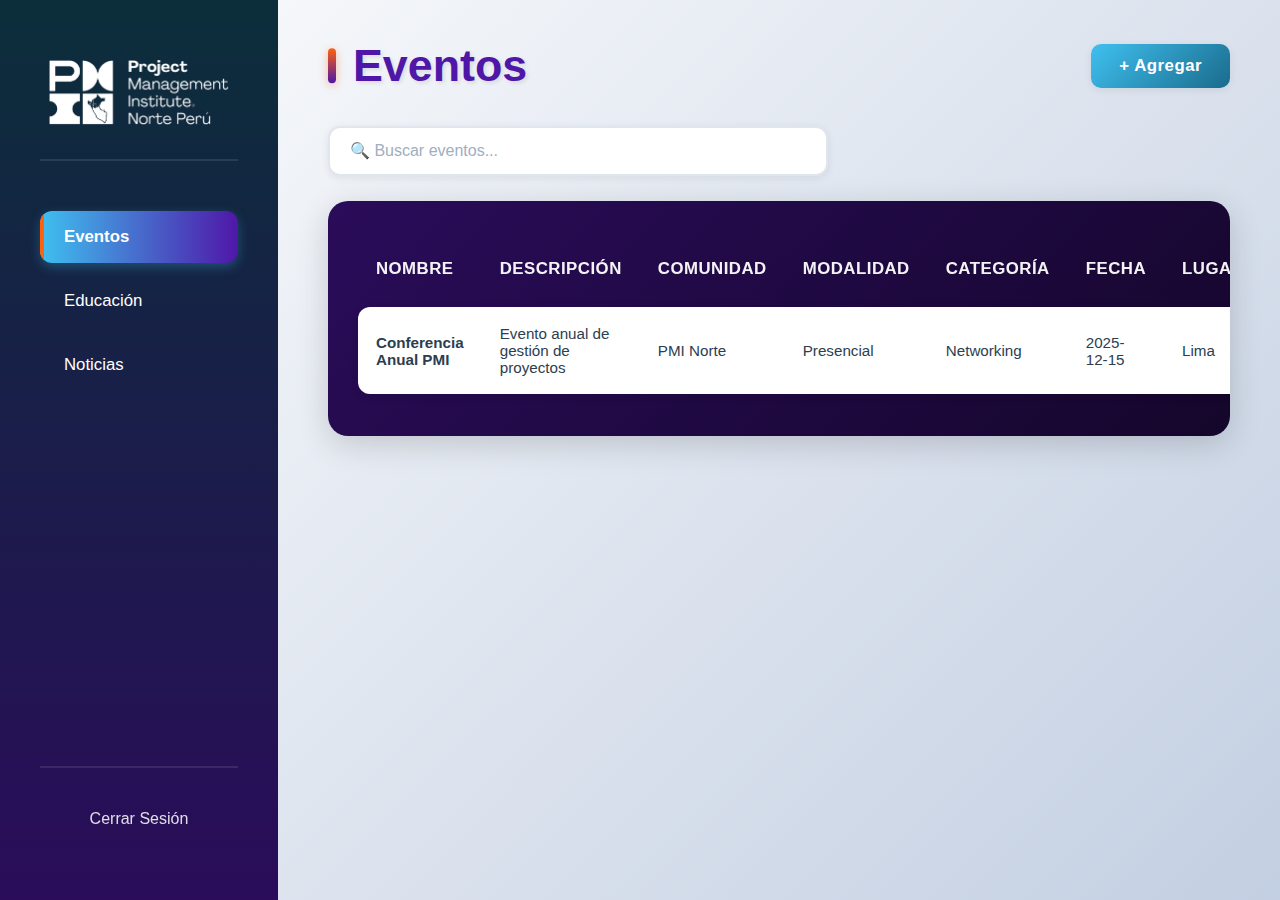
<file: admin/index.html>
<!DOCTYPE html>
<html lang="es">
<head>
    <meta charset="UTF-8">
    <meta name="viewport" content="width=device-width, initial-scale=1.0">
    <title>Panel de Administración - PMI Norte Perú</title>
    <link rel="stylesheet" href="css/styles.css">
    <script src="js/script.js" defer></script>
</head>
<body>
    <div class="admin-container">
        <aside class="sidebar">
            <div class="sidebar-header">
                <img src="../img/logo/logo_PMI.png" alt="Logo PMI Norte Perú" class="sidebar-logo">
            </div>
            <nav class="sidebar-nav">
                <ul>
                    <li><a href="#" class="nav-link active" data-target="eventos">Eventos</a></li>
                    <li><a href="#" class="nav-link" data-target="educacion">Educación</a></li>
                    <li><a href="#" class="nav-link" data-target="noticias">Noticias</a></li>
                </ul>
            </nav>
            <div class="sidebar-footer">
                <a href="#" class="logout-link">Cerrar Sesión</a>
            </div>
        </aside>

        <main class="main-content">
            <!-- SECCIÓN EVENTOS -->
            <section id="eventos" class="view active">
                <header class="view-header">
                    <h1>Eventos</h1>
                    <div class="header-buttons">
                        <button class="btn btn-primary" id="btn-abrir-evento">+ Agregar</button>
                    </div>
                </header>
                
                <!-- BUSCADOR EVENTOS -->
                <div class="search-box">
                    <input type="text" id="search-eventos" class="search-input" placeholder="🔍 Buscar eventos...">
                </div>

                <div class="table-container">
                    <table>
                        <thead>
                            <tr>
                                <th>Nombre</th>
                                <th>Descripción</th>
                                <th>Comunidad</th>
                                <th>Modalidad</th>
                                <th>Categoría</th>
                                <th>Fecha</th>
                                <th>Lugar</th>
                                <th>Imagen</th>
                                <th>Acciones</th>
                            </tr>
                        </thead>
                        <tbody id="eventos-tbody">
                            <tr>
                                <td>Conferencia Anual PMI</td>
                                <td>Evento anual de gestión de proyectos</td>
                                <td>PMI Norte</td>
                                <td>Presencial</td>
                                <td>Networking</td>
                                <td>2025-12-15</td>
                                <td>Lima</td>
                                <td>conferencia.jpg</td>
                                <td class="action-icons">
                                    <a href="#" title="Editar"><img src="../img/inconos/editar.png" alt="Editar"></a>
                                    <a href="#" title="Eliminar"><img src="../img/inconos/eliminar.png" alt="Eliminar"></a>
                                </td>
                            </tr>
                        </tbody>
                    </table>
                </div>
            </section>

            <!-- SECCIÓN EDUCACIÓN -->
            <section id="educacion" class="view">
                <header class="view-header">
                    <h1 class="title-educacion">Educación</h1>
                    <div class="header-buttons">
                        <button class="btn btn-purple" id="btn-abrir-educacion">+ Agregar</button>
                    </div>
                </header>

                <!-- BUSCADOR EDUCACIÓN -->
                <div class="search-box">
                    <input type="text" id="search-educacion" class="search-input" placeholder="🔍 Buscar cursos...">
                </div>

                <div class="table-container-educacion">
                    <table>
                        <thead>
                            <tr>
                                <th>Curso</th>
                                <th>Modalidad</th>
                                <th>Fecha</th>
                                <th>Instructor</th>
                                <th>Descripción</th>
                                <th>Imagen</th>
                                <th>Acciones</th>
                            </tr>
                        </thead>
                        <tbody id="educacion-tbody">
                            <tr>
                                <td>PMP Certification Prep</td>
                                <td>Online</td>
                                <td>2025-11-10</td>
                                <td>Carlos Rodríguez</td>
                                <td>Preparación para certificación PMP</td>
                                <td>pmp.jpg</td>
                                <td class="action-icons">
                                    <a href="#" title="Editar"><img src="../img/inconos/editar.png" alt="Editar"></a>
                                    <a href="#" title="Eliminar"><img src="../img/inconos/eliminar.png" alt="Eliminar"></a>
                                </td>
                            </tr>
                        </tbody>
                    </table>
                </div>
            </section>

            <!-- SECCIÓN NOTICIAS -->
            <section id="noticias" class="view">
                <header class="view-header">
                    <h1>Noticias</h1>
                    <div class="header-buttons">
                        <button class="btn btn-primary" id="btn-abrir-noticia">+ Agregar</button>
                    </div>
                </header>

                <!-- BUSCADOR NOTICIAS -->
                <div class="search-box">
                    <input type="text" id="search-noticias" class="search-input" placeholder="🔍 Buscar noticias...">
                </div>

                <div class="table-container">
                    <table>
                        <thead>
                            <tr>
                                <th>Título</th>
                                <th>Descripción</th>
                                <th>Imagen</th>
                                <th>Fecha</th>
                                <th>Acciones</th>
                            </tr>
                        </thead>
                        <tbody id="noticias-tbody">
                            <tr>
                                <td>PMI Norte gana premio internacional</td>
                                <td>Reconocimiento por excelencia en gestión</td>
                                <td>premio.jpg</td>
                                <td>2025-11-01</td>
                                <td class="action-icons">
                                    <a href="#" title="Editar"><img src="../img/inconos/editar.png" alt="Editar"></a>
                                    <a href="#" title="Eliminar"><img src="../img/inconos/eliminar.png" alt="Eliminar"></a>
                                </td>
                            </tr>
                        </tbody>
                    </table>
                </div>
            </section>
        </main>
    </div>
    
    <!-- MODAL EVENTO -->
    <div id="modal-evento" class="modal-overlay">
        <div class="modal-box">
            <span class="close-modal">&times;</span>
            <div class="modal-header">
                <h2>Agregar Evento</h2>
            </div>
            <form class="modal-form form-evento">
                <div class="form-group-full">
                    <label for="evento-nombre">Nombre</label>
                    <input type="text" id="evento-nombre" required>
                </div>
                
                <div class="form-group">
                    <label for="evento-imagen">Imagen</label>
                    <label for="evento-imagen-upload" class="file-upload-label">
                        <span>📁 Subir imagen</span>
                    </label>
                    <input type="file" id="evento-imagen-upload" class="file-upload-input" accept="image/*">
                </div>
                <div class="form-group">
                    <label for="evento-fecha">Fecha</label>
                    <input type="date" id="evento-fecha" required>
                </div>
                <div class="form-group">
                    <label for="evento-modalidad">Modalidad</label>
                    <select id="evento-modalidad" required>
                        <option value="">Seleccionar</option>
                        <option value="presencial">Presencial</option>
                        <option value="online">Online</option>
                    </select>
                </div>
                
                <div class="form-group">
                    <label for="evento-comunidad">Comunidad</label>
                    <select id="evento-comunidad" required>
                        <option value="">Seleccionar</option>
                        <option value="PMI Norte">PMI Norte</option>
                        <option value="PMI Agile">PMI Agile</option>
                    </select>
                </div>
                <div class="form-group">
                    <label for="evento-lugar">Lugar</label>
                    <input type="text" id="evento-lugar" required>
                </div>
                <div class="form-group">
                    <label for="evento-categoria">Categoría</label>
                    <select id="evento-categoria" required>
                        <option value="">Seleccionar</option>
                        <option value="Networking">Networking</option>
                        <option value="Capacitación">Capacitación</option>
                    </select>
                </div>

                <div class="form-group-full">
                    <label for="evento-descripcion">Descripción</label>
                    <textarea id="evento-descripcion" rows="4" required></textarea>
                </div>
                <button type="submit" class="btn-guardar">Guardar</button>
            </form>
        </div>
    </div>

    <!-- MODAL EDUCACIÓN -->
    <div id="modal-educacion" class="modal-overlay">
        <div class="modal-box theme-educacion">
            <span class="close-modal">&times;</span>
            <div class="modal-header">
                <h2>Agregar Curso</h2>
            </div>
            <form class="modal-form form-educacion">
                <div class="form-group-full">
                    <label for="curso-nombre">Curso</label>
                    <input type="text" id="curso-nombre" required>
                </div>
                <div class="form-group">
                    <label for="curso-imagen">Imagen</label>
                    <label for="curso-imagen-upload" class="file-upload-label">
                        <span>📁 Subir imagen</span>
                    </label>
                    <input type="file" id="curso-imagen-upload" class="file-upload-input" accept="image/*">
                </div>
                
                <div class="form-group">
                    <label for="curso-modalidad">Modalidad</label>
                    <select id="curso-modalidad" required>
                        <option value="">Seleccionar</option>
                        <option value="Online">Online</option>
                        <option value="Presencial">Presencial</option>
                    </select>
                </div>
                <div class="form-group-full">
                    <label for="curso-fecha">Fecha</label>
                    <input type="date" id="curso-fecha" required>
                </div>
                
                <div class="form-group-full">
                    <label for="curso-instructor">Instructor</label>
                    <input type="text" id="curso-instructor" required>
                </div>
            
                <div class="form-group-full">
                    <label for="curso-descripcion">Descripción</label>
                    <textarea id="curso-descripcion" rows="4" required></textarea>
                </div>
                <button type="submit" class="btn-guardar">Guardar</button>
            </form>
        </div>
    </div>

    <!-- MODAL NOTICIA -->
    <div id="modal-noticia" class="modal-overlay">
        <div class="modal-box">
            <span class="close-modal">&times;</span>
            <div class="modal-header">
                <h2>Agregar Noticia</h2>
            </div>
            <form class="modal-form form-noticia">
                <div class="form-group-full">
                    <label for="noticia-titulo">Título</label>
                    <input type="text" id="noticia-titulo" required>
                </div>
                <div class="form-group-full">
                    <label for="noticia-imagen">Imagen</label>
                    <label for="noticia-imagen-upload" class="file-upload-label">
                        <span>📁 Subir imagen</span>
                    </label>
                    <input type="file" id="noticia-imagen-upload" class="file-upload-input" accept="image/*">
                </div>
                <div class="form-group-full">
                    <label for="noticia-fecha">Fecha</label>
                    <input type="date" id="noticia-fecha" required>
                </div>
                <div class="form-group-full">
                    <label for="noticia-descripcion">Descripción</label>
                    <textarea id="noticia-descripcion" rows="4" required></textarea>
                </div>
                <button type="submit" class="btn-guardar">Guardar</button>
            </form>
        </div>
    </div>
</body>
</html>
</file>
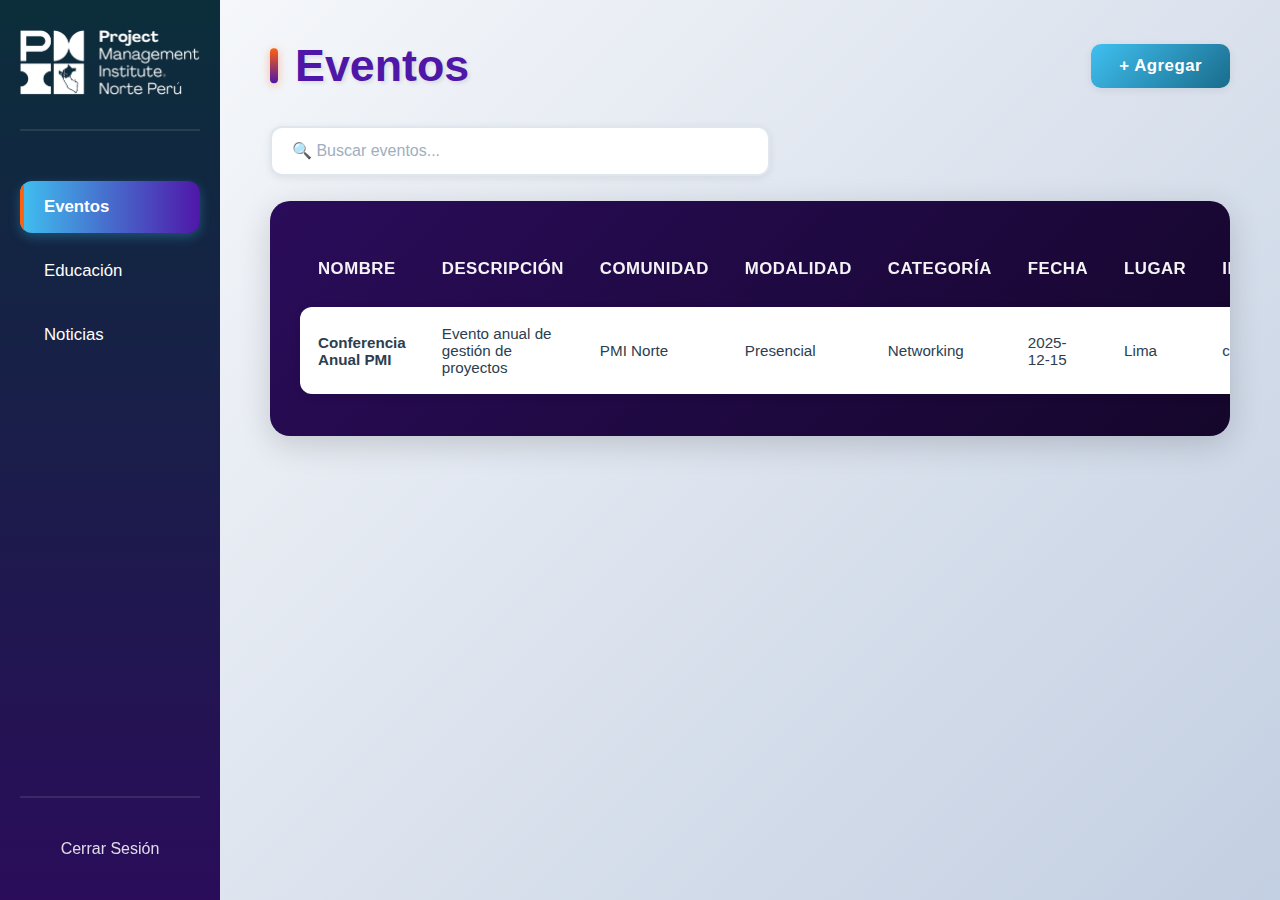
<file: Admin/IndexAdmin.html>
<!DOCTYPE html>
<html lang="es">
<head>
    <meta charset="UTF-8">
    <meta name="viewport" content="width=device-width, initial-scale=1.0">
    <title>Panel de Administración - PMI Norte Perú</title>
    <link rel="stylesheet" href="EstilosAdmin.css">
    <script src="JsAdmin.js" defer></script>
</head>
<body>
    <div class="admin-container">
        <aside class="sidebar">
            <div class="sidebar-header">
                <img src="../img/logo/logo_PMI.png" alt="Logo PMI Norte Perú" class="sidebar-logo">
            </div>
            <nav class="sidebar-nav">
                <ul>
                    <li><a href="#" class="nav-link active" data-target="eventos">Eventos</a></li>
                    <li><a href="#" class="nav-link" data-target="educacion">Educación</a></li>
                    <li><a href="#" class="nav-link" data-target="noticias">Noticias</a></li>
                </ul>
            </nav>
            <div class="sidebar-footer">
                <a href="#" class="logout-link">Cerrar Sesión</a>
            </div>
        </aside>

        <main class="main-content">
            <!-- SECCIÓN EVENTOS -->
            <section id="eventos" class="view active">
                <header class="view-header">
                    <h1>Eventos</h1>
                    <div class="header-buttons">
                        <button class="btn btn-primary" id="btn-abrir-evento">+ Agregar</button>
                    </div>
                </header>
                
                <!-- BUSCADOR EVENTOS -->
                <div class="search-box">
                    <input type="text" id="search-eventos" class="search-input" placeholder="🔍 Buscar eventos...">
                </div>

                <div class="table-container">
                    <table>
                        <thead>
                            <tr>
                                <th>Nombre</th>
                                <th>Descripción</th>
                                <th>Comunidad</th>
                                <th>Modalidad</th>
                                <th>Categoría</th>
                                <th>Fecha</th>
                                <th>Lugar</th>
                                <th>Imagen</th>
                                <th>Acciones</th>
                            </tr>
                        </thead>
                        <tbody id="eventos-tbody">
                            <tr>
                                <td>Conferencia Anual PMI</td>
                                <td>Evento anual de gestión de proyectos</td>
                                <td>PMI Norte</td>
                                <td>Presencial</td>
                                <td>Networking</td>
                                <td>2025-12-15</td>
                                <td>Lima</td>
                                <td>conferencia.jpg</td>
                                <td class="action-icons">
                                    <a href="#" title="Editar"><img src="../img/inconos/editar.png" alt="Editar"></a>
                                    <a href="#" title="Eliminar"><img src="../img/inconos/eliminar.png" alt="Eliminar"></a>
                                </td>
                            </tr>
                        </tbody>
                    </table>
                </div>
            </section>

            <!-- SECCIÓN EDUCACIÓN -->
            <section id="educacion" class="view">
                <header class="view-header">
                    <h1 class="title-educacion">Educación</h1>
                    <div class="header-buttons">
                        <button class="btn btn-purple" id="btn-abrir-educacion">+ Agregar</button>
                    </div>
                </header>

                <!-- BUSCADOR EDUCACIÓN -->
                <div class="search-box">
                    <input type="text" id="search-educacion" class="search-input" placeholder="🔍 Buscar cursos...">
                </div>

                <div class="table-container-educacion">
                    <table>
                        <thead>
                            <tr>
                                <th>Curso</th>
                                <th>Modalidad</th>
                                <th>Fecha</th>
                                <th>Instructor</th>
                                <th>Descripción</th>
                                <th>Imagen</th>
                                <th>Acciones</th>
                            </tr>
                        </thead>
                        <tbody id="educacion-tbody">
                            <tr>
                                <td>PMP Certification Prep</td>
                                <td>Online</td>
                                <td>2025-11-10</td>
                                <td>Carlos Rodríguez</td>
                                <td>Preparación para certificación PMP</td>
                                <td>pmp.jpg</td>
                                <td class="action-icons">
                                    <a href="#" title="Editar"><img src="../img/inconos/editar.png" alt="Editar"></a>
                                    <a href="#" title="Eliminar"><img src="../img/inconos/eliminar.png" alt="Eliminar"></a>
                                </td>
                            </tr>
                        </tbody>
                    </table>
                </div>
            </section>

            <!-- SECCIÓN NOTICIAS -->
            <section id="noticias" class="view">
                <header class="view-header">
                    <h1>Noticias</h1>
                    <div class="header-buttons">
                        <button class="btn btn-primary" id="btn-abrir-noticia">+ Agregar</button>
                    </div>
                </header>

                <!-- BUSCADOR NOTICIAS -->
                <div class="search-box">
                    <input type="text" id="search-noticias" class="search-input" placeholder="🔍 Buscar noticias...">
                </div>

                <div class="table-container">
                    <table>
                        <thead>
                            <tr>
                                <th>Título</th>
                                <th>Descripción</th>
                                <th>Imagen</th>
                                <th>Fecha</th>
                                <th>Acciones</th>
                            </tr>
                        </thead>
                        <tbody id="noticias-tbody">
                            <tr>
                                <td>PMI Norte gana premio internacional</td>
                                <td>Reconocimiento por excelencia en gestión</td>
                                <td>premio.jpg</td>
                                <td>2025-11-01</td>
                                <td class="action-icons">
                                    <a href="#" title="Editar"><img src="../img/inconos/editar.png" alt="Editar"></a>
                                    <a href="#" title="Eliminar"><img src="../img/inconos/eliminar.png" alt="Eliminar"></a>
                                </td>
                            </tr>
                        </tbody>
                    </table>
                </div>
            </section>
        </main>
    </div>
    
    <!-- MODAL EVENTO -->
    <div id="modal-evento" class="modal-overlay">
        <div class="modal-box">
            <span class="close-modal">&times;</span>
            <div class="modal-header">
                <h2>Agregar Evento</h2>
            </div>
            <form class="modal-form form-evento">
                <div class="form-group-full">
                    <label for="evento-nombre">Nombre</label>
                    <input type="text" id="evento-nombre" required>
                </div>
                
                <div class="form-group">
                    <label for="evento-imagen">Imagen</label>
                    <label for="evento-imagen-upload" class="file-upload-label">
                        <span>📁 Subir imagen</span>
                    </label>
                    <input type="file" id="evento-imagen-upload" class="file-upload-input" accept="image/*">
                </div>
                <div class="form-group">
                    <label for="evento-fecha">Fecha</label>
                    <input type="date" id="evento-fecha" required>
                </div>
                <div class="form-group">
                    <label for="evento-modalidad">Modalidad</label>
                    <select id="evento-modalidad" required>
                        <option value="">Seleccionar</option>
                        <option value="presencial">Presencial</option>
                        <option value="online">Online</option>
                    </select>
                </div>
                
                <div class="form-group">
                    <label for="evento-comunidad">Comunidad</label>
                    <select id="evento-comunidad" required>
                        <option value="">Seleccionar</option>
                        <option value="PMI Norte">PMI Norte</option>
                        <option value="PMI Agile">PMI Agile</option>
                    </select>
                </div>
                <div class="form-group">
                    <label for="evento-lugar">Lugar</label>
                    <input type="text" id="evento-lugar" required>
                </div>
                <div class="form-group">
                    <label for="evento-categoria">Categoría</label>
                    <select id="evento-categoria" required>
                        <option value="">Seleccionar</option>
                        <option value="Networking">Networking</option>
                        <option value="Capacitación">Capacitación</option>
                    </select>
                </div>

                <div class="form-group-full">
                    <label for="evento-descripcion">Descripción</label>
                    <textarea id="evento-descripcion" rows="4" required></textarea>
                </div>
                <button type="submit" class="btn-guardar">Guardar</button>
            </form>
        </div>
    </div>

    <!-- MODAL EDUCACIÓN -->
    <div id="modal-educacion" class="modal-overlay">
        <div class="modal-box theme-educacion">
            <span class="close-modal">&times;</span>
            <div class="modal-header">
                <h2>Agregar Curso</h2>
            </div>
            <form class="modal-form form-educacion">
                <div class="form-group-full">
                    <label for="curso-nombre">Curso</label>
                    <input type="text" id="curso-nombre" required>
                </div>
                <div class="form-group">
                    <label for="curso-imagen">Imagen</label>
                    <label for="curso-imagen-upload" class="file-upload-label">
                        <span>📁 Subir imagen</span>
                    </label>
                    <input type="file" id="curso-imagen-upload" class="file-upload-input" accept="image/*">
                </div>
                
                <div class="form-group">
                    <label for="curso-modalidad">Modalidad</label>
                    <select id="curso-modalidad" required>
                        <option value="">Seleccionar</option>
                        <option value="Online">Online</option>
                        <option value="Presencial">Presencial</option>
                    </select>
                </div>
                <div class="form-group-full">
                    <label for="curso-fecha">Fecha</label>
                    <input type="date" id="curso-fecha" required>
                </div>
                
                <div class="form-group-full">
                    <label for="curso-instructor">Instructor</label>
                    <input type="text" id="curso-instructor" required>
                </div>
            
                <div class="form-group-full">
                    <label for="curso-descripcion">Descripción</label>
                    <textarea id="curso-descripcion" rows="4" required></textarea>
                </div>
                <button type="submit" class="btn-guardar">Guardar</button>
            </form>
        </div>
    </div>

    <!-- MODAL NOTICIA -->
    <div id="modal-noticia" class="modal-overlay">
        <div class="modal-box">
            <span class="close-modal">&times;</span>
            <div class="modal-header">
                <h2>Agregar Noticia</h2>
            </div>
            <form class="modal-form form-noticia">
                <div class="form-group-full">
                    <label for="noticia-titulo">Título</label>
                    <input type="text" id="noticia-titulo" required>
                </div>
                <div class="form-group-full">
                    <label for="noticia-imagen">Imagen</label>
                    <label for="noticia-imagen-upload" class="file-upload-label">
                        <span>📁 Subir imagen</span>
                    </label>
                    <input type="file" id="noticia-imagen-upload" class="file-upload-input" accept="image/*">
                </div>
                <div class="form-group-full">
                    <label for="noticia-fecha">Fecha</label>
                    <input type="date" id="noticia-fecha" required>
                </div>
                <div class="form-group-full">
                    <label for="noticia-descripcion">Descripción</label>
                    <textarea id="noticia-descripcion" rows="4" required></textarea>
                </div>
                <button type="submit" class="btn-guardar">Guardar</button>
            </form>
        </div>
    </div>
</body>
</html>
</file>
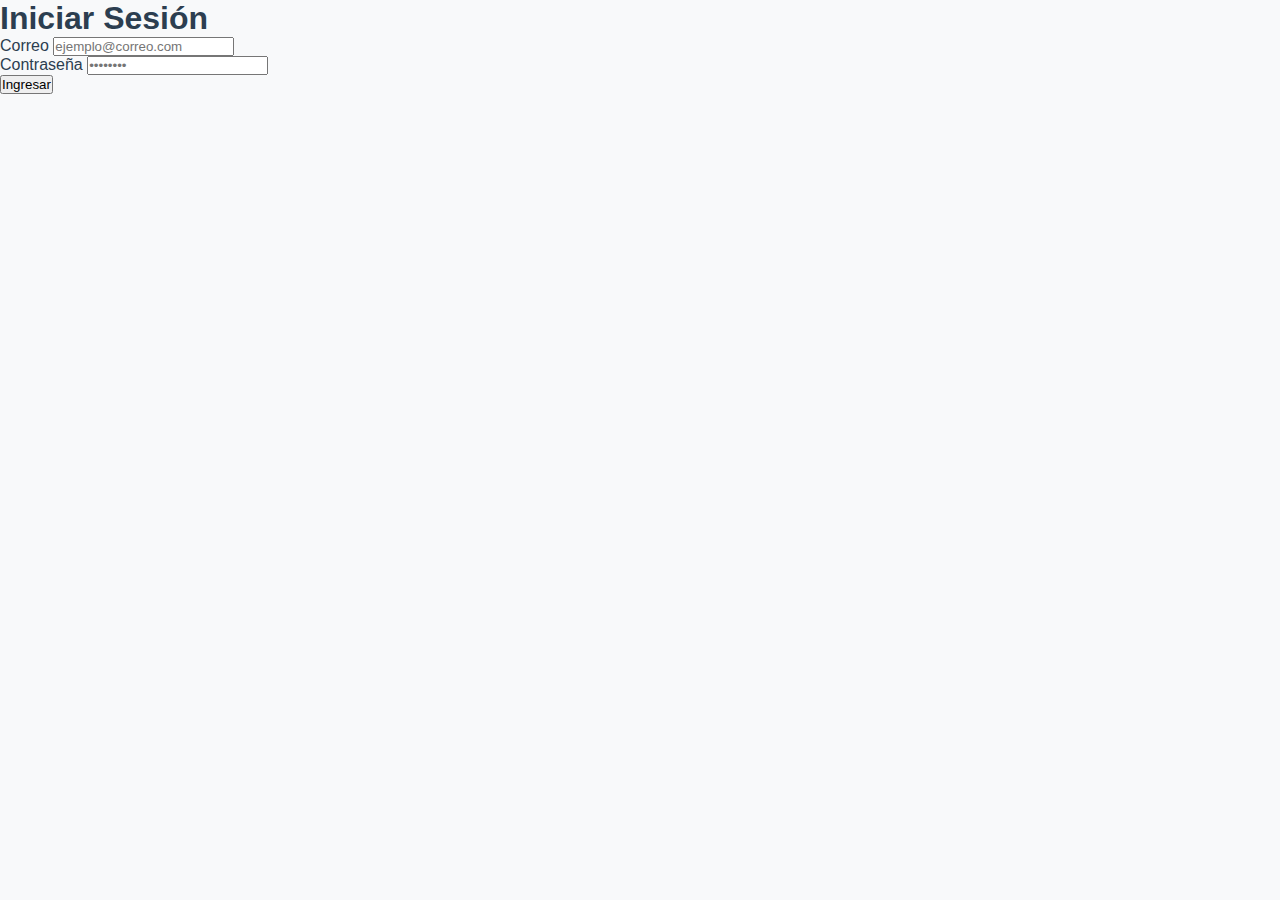
<file: Admin/InicioSesion.html>
<!DOCTYPE html>
<html lang="es">
<head>
    <meta charset="UTF-8">
    <meta name="viewport" content="width=device-width, initial-scale=1.0">
    <title>Iniciar Sesión - PMI Norte Perú</title>
    <link rel="stylesheet" href="EstilosAdmin.css">
    <script defer src="JsAdmin.js"></script>
</head>
<body>

    <div class="login-container">
        <div class="login-box">
            <div class="login-header">
                <h1>Iniciar Sesión</h1>
            </div>
            <form class="login-form">
                <div class="input-group">
                    <label for="email">Correo</label>
                    <input type="email" id="email" name="email" placeholder="ejemplo@correo.com" required>
                </div>
                <div class="input-group">
                    <label for="password">Contraseña</label>
                    <input type="password" id="password" name="password" placeholder="••••••••" required>
                </div>
                <button type="submit" class="login-button">Ingresar</button>
            </form>
           
        </div>
    </div>
</body>
</html>
</file>
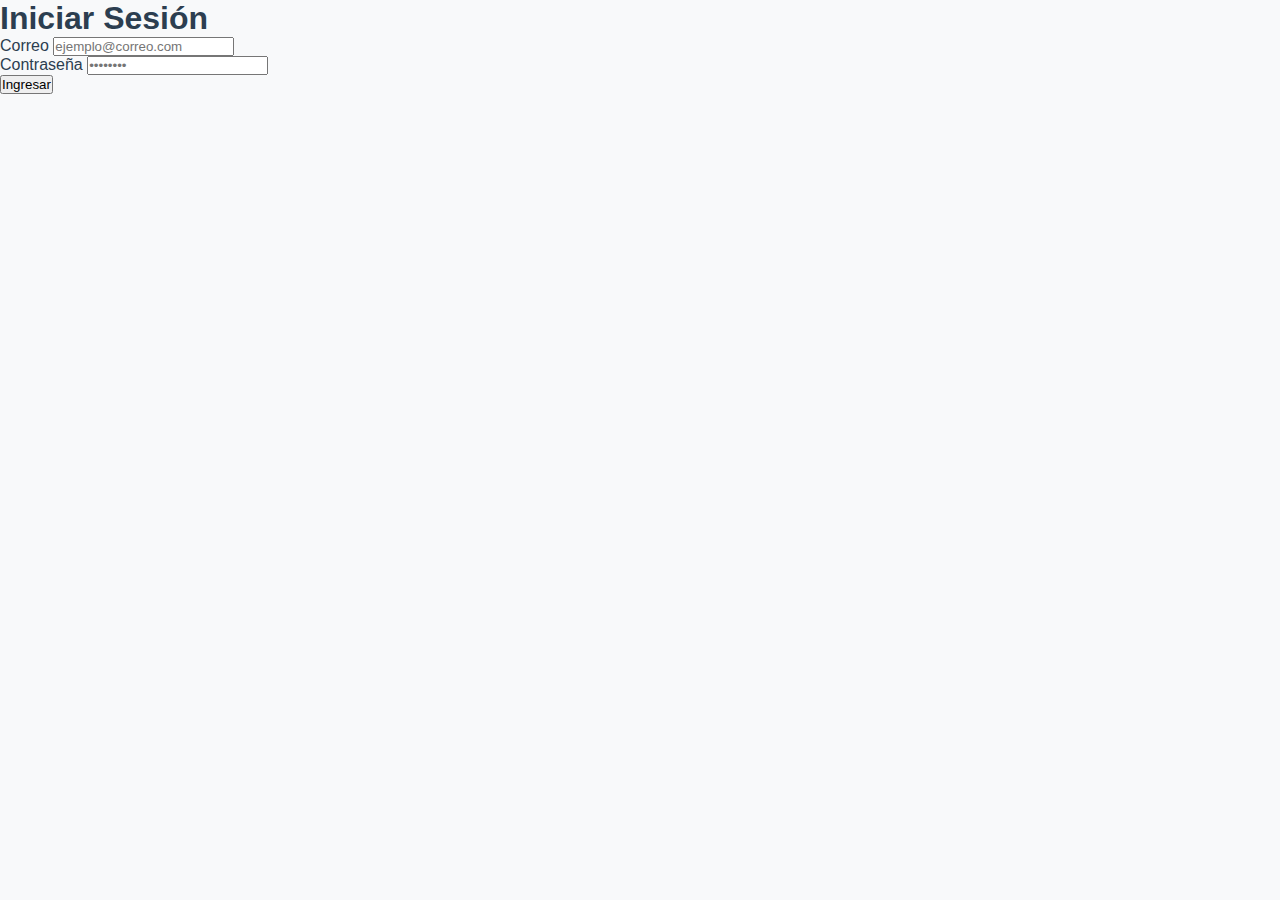
<file: admin/login.html>
<!DOCTYPE html>
<html lang="es">
<head>
    <meta charset="UTF-8">
    <meta name="viewport" content="width=device-width, initial-scale=1.0">
    <title>Iniciar Sesión - PMI Norte Perú</title>
    <link rel="stylesheet" href="css/styles.css">
    <script defer src="js/script.js"></script>
</head>
<body>

    <div class="login-container">
        <div class="login-box">
            <div class="login-header">
                <h1>Iniciar Sesión</h1>
            </div>
            <form class="login-form">
                <div class="input-group">
                    <label for="email">Correo</label>
                    <input type="email" id="email" name="email" placeholder="ejemplo@correo.com" required>
                </div>
                <div class="input-group">
                    <label for="password">Contraseña</label>
                    <input type="password" id="password" name="password" placeholder="••••••••" required>
                </div>
                <button type="submit" class="login-button">Ingresar</button>
            </form>
           
        </div>
    </div>
</body>
</html>
</file>
<file: admin/css/styles.css>
/* EstilosAdmin.css - Versión Mejorada con Nueva Paleta */

:root {
/* NUEVA PALETA DE COLORES */
--color-naranja: #FF610F;
--color-celeste: #3FC0F0;
--color-morado: #4F17A8;
--color-marron: #993707;
--color-marron-claro: #c3d1603;
--color-azul-oscuro: #1a6c8c;
--color-azul-marino: #0b2e3a;
--color-morado-oscuro: #2a0c5a;
--color-negro-morado: #15062b;

/* Colores de fondo y texto */
--page-bg: #f8f9fa;
--card-bg: #ffffff;
--text-dark: #2c3e50;
--text-light: #ffffff;
--border-color: #e0e6ed;

/* Degradados */
--gradient-sidebar: linear-gradient(180deg, var(--color-azul-marino) 0%, var(--color-morado-oscuro) 100%);
--gradient-button: linear-gradient(90deg, var(--color-celeste) 0%, #54d2f5 100%);

/* Sombras */
--shadow-sm: 0 2px 8px rgba(0, 0, 0, 0.08);
--shadow-md: 0 4px 16px rgba(0, 0, 0, 0.12);
--shadow-lg: 0 8px 32px rgba(0, 0, 0, 0.16);

/* Tipografía */
--font-main: 'Segoe UI', Tahoma, Geneva, Verdana, sans-serif;
}

* {
margin: 0;
padding: 0;
box-sizing: border-box;
}

body {
font-family: var(--font-main);
background-color: var(--page-bg);
color: var(--text-dark);
}

/* ============================================ */
/* LAYOUT PRINCIPAL */
/* ============================================ */

.admin-container {
display: flex;
min-height: 100vh;
}

/* ============================================ */
/* SIDEBAR */
/* ============================================ */

.sidebar {
width: 400px;
background: var(--gradient-sidebar);
color: var(--text-light);
display: flex;
flex-direction: column;
padding: 60px 40px;
box-shadow: var(--shadow-lg);
}

.sidebar-header {
margin-bottom: 50px;
text-align: center;
padding-bottom: 30px;
border-bottom: 2px solid rgba(255, 255, 255, 0.1);
}

.sidebar-logo {
max-width: 180px;
filter: brightness(1.1);
}

.sidebar-nav ul {
list-style: none;
}

.sidebar-nav .nav-link {
display: block;
color: var(--text-light);
text-decoration: none;
padding: 16px 24px;
margin-bottom: 12px;
border-radius: 12px;
font-size: 1.05rem;
font-weight: 500;
transition: all 0.3s ease;
position: relative;
overflow: hidden;
}

.sidebar-nav .nav-link::before {
content: '';
position: absolute;
left: 0;
top: 0;
height: 100%;
width: 4px;
background: var(--color-naranja);
transform: scaleY(0);
transition: transform 0.3s ease;
}

.sidebar-nav .nav-link:hover {
background-color: rgba(255, 255, 255, 0.1);
transform: translateX(5px);
}

.sidebar-nav .nav-link.active {
background: linear-gradient(90deg, var(--color-celeste), var(--color-morado));
font-weight: 700;
box-shadow: 0 4px 12px rgba(63, 192, 240, 0.3);
}

.sidebar-nav .nav-link.active::before {
transform: scaleY(1);
}

.sidebar-footer {
margin-top: auto;
padding-top: 30px;
border-top: 2px solid rgba(255, 255, 255, 0.1);
}

.logout-link {
color: var(--text-light);
text-decoration: none;
display: block;
text-align: center;
padding: 12px;
border-radius: 8px;
opacity: 0.85;
transition: all 0.3s ease;
font-weight: 500;
}

.logout-link:hover {
opacity: 1;
background-color: rgba(255, 97, 15, 0.2);
color: var(--color-naranja);
}

/* ============================================ */
/* CONTENIDO PRINCIPAL */
/* ============================================ */

.main-content {
flex-grow: 1;
padding: 40px 50px;
overflow-y: auto;
background: linear-gradient(135deg, #f5f7fa 0%, #c3cfe2 100%);
}

.view {
display: none;
}

.view.active {
display: block;
animation: fadeIn 0.4s ease;
}

@keyframes fadeIn {
from {
opacity: 0;
transform: translateY(20px);
}
to {
opacity: 1;
transform: translateY(0);
}
}

.view-header {
display: flex;
justify-content: space-between;
align-items: center;
margin-bottom: 35px;
}

.view-header h1 {
font-size: 2.8rem;
font-weight: 800;
color: var(--color-morado);
position: relative;
padding-left: 25px;
text-shadow: 2px 2px 4px rgba(0, 0, 0, 0.1);
}

.view-header h1::before {
content: '';
position: absolute;
left: 0;
top: 50%;
transform: translateY(-50%);
height: 70%;
width: 8px;
background: linear-gradient(180deg, var(--color-naranja), var(--color-morado));
border-radius: 4px;
box-shadow: 0 2px 8px rgba(255, 97, 15, 0.4);
}

.view-header h1.title-educacion {
color: var(--color-celeste);
}

.view-header h1.title-educacion::before {
background: linear-gradient(180deg, var(--color-celeste), var(--color-azul-oscuro));
}

/* ============================================ */
/* BUSCADOR */
/* ============================================ */

.search-box {
margin-bottom: 25px;
animation: slideDown 0.4s ease;
}

@keyframes slideDown {
from {
opacity: 0;
transform: translateY(-10px);
}
to {
opacity: 1;
transform: translateY(0);
}
}

.search-input {
width: 100%;
max-width: 500px;
padding: 14px 20px;
font-size: 1rem;
border: 2px solid var(--border-color);
border-radius: 12px;
background-color: white;
color: var(--text-dark);
transition: all 0.3s ease;
box-shadow: var(--shadow-sm);
}

.search-input:focus {
outline: none;
border-color: var(--color-celeste);
box-shadow: 0 0 0 4px rgba(63, 192, 240, 0.1);
transform: translateY(-2px);
}

.search-input::placeholder {
color: #a0aec0;
}

/* ============================================ */
/* BOTONES */
/* ============================================ */

.btn {
padding: 12px 28px;
border: none;
border-radius: 10px;
font-size: 1.05rem;
font-weight: 700;
cursor: pointer;
transition: all 0.3s ease;
box-shadow: var(--shadow-sm);
letter-spacing: 0.5px;
}

.btn:hover {
transform: translateY(-3px);
box-shadow: var(--shadow-md);
}

.btn:active {
transform: translateY(0);
}

.btn-primary {
background: linear-gradient(135deg, var(--color-celeste), var(--color-azul-oscuro));
color: white;
}

.btn-primary:hover {
background: linear-gradient(135deg, #54d2f5, #1a6c8c);
}

.btn-purple {
background: linear-gradient(135deg, var(--color-morado), var(--color-morado-oscuro));
color: white;
}

.btn-purple:hover {
background: linear-gradient(135deg, #6a2bc5, #2a0c5a);
}

/* ============================================ */
/* TABLAS */
/* ============================================ */

.table-container,
.table-container-educacion {
background: linear-gradient(135deg, var(--color-morado-oscuro), var(--color-negro-morado));
padding: 30px;
border-radius: 20px;
box-shadow: var(--shadow-lg);
color: white;
overflow-x: auto;
}

.table-container-educacion {
background: linear-gradient(135deg, var(--color-azul-oscuro), var(--color-azul-marino));
}

table {
width: 100%;
border-collapse: separate;
border-spacing: 0 12px;
min-width: 1000px;
}

thead th {
text-align: left;
padding: 16px 18px;
font-size: 1.05rem;
font-weight: 700;
opacity: 0.95;
text-transform: uppercase;
letter-spacing: 0.5px;
}

tbody tr {
background-color: var(--card-bg);
color: var(--text-dark);
border-radius: 12px;
transition: all 0.3s ease;
box-shadow: var(--shadow-sm);
}

tbody tr:hover {
transform: translateY(-3px);
box-shadow: var(--shadow-md);
}

tbody td {
padding: 18px;
vertical-align: middle;
font-size: 0.95rem;
}

tbody td:first-child {
border-radius: 12px 0 0 12px;
font-weight: 600;
}

tbody td:last-child {
border-radius: 0 12px 12px 0;
}

.action-icons {
display: flex;
gap: 10px;
}

.action-icons a {
display: inline-block;
transition: all 0.3s ease;
}

.action-icons img {
width: 22px;
height: 22px;
opacity: 0.7;
transition: all 0.3s ease;
}

.action-icons a:hover img {
opacity: 1;
transform: scale(1.2);
}

/* ============================================ */
/* MODALES - SCROLLEABLES */
/* ============================================ */

.modal-overlay {
display: none;
position: fixed;
top: 0;
left: 0;
width: 100%;
height: 100%;
background: rgba(0, 0, 0, 0.75);
backdrop-filter: blur(8px);
z-index: 1000;
justify-content: center;
align-items: center;
overflow-y: auto;
padding: 40px 20px;
}

.modal-overlay.active {
display: flex;
animation: fadeIn 0.3s ease;
}

.modal-box {
background: linear-gradient(135deg, var(--color-morado-oscuro), var(--color-negro-morado));
color: var(--text-light);
padding: 40px 50px;
border-radius: 24px;
width: 90%;
max-width: 850px;
max-height: 85vh; /* Altura máxima del 85% del viewport */
position: relative;
box-shadow: 0 20px 60px rgba(0, 0, 0, 0.5);
animation: scaleIn 0.3s ease;
overflow-y: auto; /* Permite scroll vertical */
overflow-x: hidden; /* Evita scroll horizontal */
}

/* Scrollbar personalizado para modales */
.modal-box::-webkit-scrollbar {
width: 10px;
}

.modal-box::-webkit-scrollbar-track {
background: rgba(255, 255, 255, 0.05);
border-radius: 10px;
}

.modal-box::-webkit-scrollbar-thumb {
background: var(--color-celeste);
border-radius: 10px;
transition: background 0.3s ease;
}

.modal-box::-webkit-scrollbar-thumb:hover {
background: var(--color-naranja);
}

/* Tema educación - scrollbar */
.modal-box.theme-educacion::-webkit-scrollbar-thumb {
background: var(--color-azul-oscuro);
}

.modal-box.theme-educacion::-webkit-scrollbar-thumb:hover {
background: var(--color-celeste);
}

@keyframes scaleIn {
from {
transform: scale(0.9);
opacity: 0;
}
to {
transform: scale(1);
opacity: 1;
}
}

.close-modal {
position: absolute;
top: 20px;
right: 25px;
color: #ccc;
font-size: 2.8rem;
font-weight: bold;
cursor: pointer;
transition: all 0.3s ease;
line-height: 1;
}

.close-modal:hover {
color: var(--color-naranja);
transform: rotate(90deg);
}

.modal-header {
text-align: center;
margin-bottom: 35px;
}

.modal-header h2 {
color: var(--color-naranja);
font-size: 2.3rem;
font-weight: 800;
border-bottom: 4px solid var(--color-naranja);
padding-bottom: 15px;
display: inline-block;
}

/* ============================================ */
/* FORMULARIOS MODALES */
/* ============================================ */

.modal-form {
display: grid;
gap: 25px;
}

.modal-form.form-evento {
grid-template-columns: repeat(3, 1fr);
}

.modal-form.form-educacion {
grid-template-columns: repeat(2, 1fr);
}

.modal-form.form-noticia {
grid-template-columns: 1fr;
}

.form-group {
display: flex;
flex-direction: column;
}

.form-group-full {
grid-column: 1 / -1;
}

.modal-form label {
font-size: 1rem;
font-weight: 600;
margin-bottom: 10px;
color: #f0f4f8;
}

.modal-form input[type="text"],
.modal-form input[type="url"],
.modal-form input[type="date"],
.modal-form select,
.modal-form textarea {
width: 100%;
padding: 14px 16px;
font-size: 1rem;
font-family: var(--font-main);
border: 2px solid transparent;
border-radius: 10px;
background-color: rgba(255, 255, 255, 0.95);
color: var(--text-dark);
transition: all 0.3s ease;
}

.modal-form input:focus,
.modal-form select:focus,
.modal-form textarea:focus {
outline: none;
border-color: var(--color-celeste);
box-shadow: 0 0 0 4px rgba(63, 192, 240, 0.2);
transform: translateY(-2px);
}

.modal-form textarea {
min-height: 120px;
resize: vertical;
}

.file-upload-label {
background: rgba(255, 255, 255, 0.1);
border: 2px dashed rgba(255, 255, 255, 0.4);
border-radius: 10px;
padding: 18px;
display: flex;
justify-content: center;
align-items: center;
cursor: pointer;
transition: all 0.3s ease;
color: #f0f4f8;
font-weight: 500;
}

.file-upload-label:hover {
background: rgba(255, 255, 255, 0.2);
border-color: var(--color-celeste);
transform: translateY(-2px);
}

.file-upload-input {
display: none;
}

/* ✅ VISTA PREVIA DE IMÁGENES */
.image-preview {
margin-top: 15px;
padding: 15px;
background: rgba(255, 255, 255, 0.1);
border-radius: 10px;
text-align: center;
border: 2px solid rgba(255, 255, 255, 0.2);
animation: fadeIn 0.3s ease;
}

.image-preview img {
max-width: 100%;
max-height: 200px;
border-radius: 8px;
box-shadow: 0 4px 12px rgba(0, 0, 0, 0.3);
object-fit: cover;
}

.btn-guardar {
grid-column: 1 / -1;
background: linear-gradient(135deg, var(--color-naranja), var(--color-marron));
color: white;
padding: 16px;
border: none;
border-radius: 12px;
font-size: 1.2rem;
font-weight: 800;
cursor: pointer;
margin-top: 20px;
transition: all 0.3s ease;
box-shadow: var(--shadow-md);
text-transform: uppercase;
letter-spacing: 1px;
}

.btn-guardar:hover {
background: linear-gradient(135deg, #ff7a33, var(--color-marron));
transform: translateY(-3px);
box-shadow: var(--shadow-lg);
}

.btn-guardar:active {
transform: translateY(0);
}

/* Tema Educación */
.modal-box.theme-educacion {
background: linear-gradient(135deg, var(--color-azul-oscuro), var(--color-azul-marino));
}

.modal-box.theme-educacion .modal-header h2 {
color: var(--color-celeste);
border-bottom-color: var(--color-celeste);
}

.modal-box.theme-educacion .btn-guardar {
background: linear-gradient(135deg, var(--color-celeste), var(--color-azul-oscuro));
}

.modal-box.theme-educacion .btn-guardar:hover {
background: linear-gradient(135deg, #54d2f5, #1a6c8c);
}

/* ============================================ */
/* MODALES DE CONFIRMACIÓN */
/* ============================================ */

.confirm-modal-overlay {
display: none;
position: fixed;
top: 0;
left: 0;
width: 100%;
height: 100%;
background: rgba(0, 0, 0, 0.7);
backdrop-filter: blur(5px);
z-index: 2000;
justify-content: center;
align-items: center;
animation: fadeIn 0.3s ease;
}

.confirm-modal-overlay.active {
display: flex;
}

.confirm-modal-box {
background: linear-gradient(135deg, var(--color-morado-oscuro), var(--color-negro-morado));
color: var(--text-light);
padding: 35px 40px;
border-radius: 20px;
width: 90%;
max-width: 450px;
box-shadow: 0 20px 60px rgba(0, 0, 0, 0.6);
animation: scaleIn 0.3s ease;
text-align: center;
}

.confirm-modal-icon {
font-size: 4rem;
margin-bottom: 20px;
animation: bounce 0.5s ease;
}

@keyframes bounce {
0%, 100% { transform: translateY(0); }
50% { transform: translateY(-10px); }
}

.confirm-modal-icon.warning {
color: #fbbf24;
}

.confirm-modal-icon.danger {
color: #ef4444;
}

.confirm-modal-icon.success {
color: #10b981;
}

.confirm-modal-title {
font-size: 1.8rem;
font-weight: 700;
margin-bottom: 15px;
color: var(--color-naranja);
}

.confirm-modal-message {
font-size: 1.1rem;
margin-bottom: 30px;
color: rgba(255, 255, 255, 0.85);
line-height: 1.5;
}

.confirm-modal-actions {
display: flex;
gap: 15px;
justify-content: center;
}

.btn-confirm {
padding: 12px 30px;
border: none;
border-radius: 10px;
font-size: 1rem;
font-weight: 700;
cursor: pointer;
transition: all 0.3s ease;
box-shadow: var(--shadow-sm);
}

.btn-confirm-primary {
background: linear-gradient(135deg, #ef4444, #dc2626);
color: white;
}

.btn-confirm-primary:hover {
background: linear-gradient(135deg, #dc2626, #b91c1c);
transform: translateY(-2px);
box-shadow: var(--shadow-md);
}

.btn-confirm-secondary {
background: rgba(255, 255, 255, 0.1);
color: white;
border: 2px solid rgba(255, 255, 255, 0.3);
}

.btn-confirm-secondary:hover {
background: rgba(255, 255, 255, 0.2);
border-color: rgba(255, 255, 255, 0.5);
}

/* Notificación toast */
.toast-notification {
position: fixed;
top: 20px;
right: 20px;
padding: 18px 25px;
border-radius: 12px;
font-weight: 600;
z-index: 3000;
box-shadow: var(--shadow-lg);
animation: slideInRight 0.4s ease;
display: flex;
align-items: center;
gap: 12px;
min-width: 300px;
}

@keyframes slideInRight {
from {
transform: translateX(400px);
opacity: 0;
}
to {
transform: translateX(0);
opacity: 1;
}
}

.toast-success {
background: linear-gradient(135deg, #10b981, #059669);
color: white;
}

.toast-error {
background: linear-gradient(135deg, #ef4444, #dc2626);
color: white;
}

.toast-warning {
background: linear-gradient(135deg, #f59e0b, #d97706);
color: white;
}

.toast-icon {
font-size: 1.5rem;
}

/* ============================================ */
/* MENSAJES DE ALERTA */
/* ============================================ */

.alert {
padding: 15px 20px;
margin-bottom: 25px;
border-radius: 10px;
font-weight: 600;
animation: slideDown 0.4s ease;
}

.alert-success {
background: linear-gradient(135deg, #10b981, #059669);
color: white;
box-shadow: 0 4px 12px rgba(16, 185, 129, 0.3);
}

.alert-error {
background: linear-gradient(135deg, #ef4444, #dc2626);
color: white;
box-shadow: 0 4px 12px rgba(239, 68, 68, 0.3);
}

/* ============================================ */
/* BADGES DE ESTADO */
/* ============================================ */

.badge-activo {
background: linear-gradient(135deg, #10b981, #059669);
color: white;
padding: 6px 14px;
border-radius: 20px;
font-size: 0.85rem;
font-weight: 600;
display: inline-block;
box-shadow: 0 2px 6px rgba(16, 185, 129, 0.3);
}

.badge-inactivo {
background: linear-gradient(135deg, #ef4444, #dc2626);
color: white;
padding: 6px 14px;
border-radius: 20px;
font-size: 0.85rem;
font-weight: 600;
display: inline-block;
box-shadow: 0 2px 6px rgba(239, 68, 68, 0.3);
}

/* Botón Toggle de Estado */
.btn-toggle-estado {
padding: 8px 16px;
border: none;
border-radius: 20px;
font-size: 0.9rem;
font-weight: 600;
cursor: pointer;
transition: all 0.3s ease;
box-shadow: 0 2px 6px rgba(0, 0, 0, 0.15);
}

.toggle-activo {
background: linear-gradient(135deg, #10b981, #059669);
color: white;
}

.toggle-activo:hover {
background: linear-gradient(135deg, #059669, #047857);
transform: translateY(-2px);
box-shadow: 0 4px 12px rgba(16, 185, 129, 0.3);
}

.toggle-inactivo {
background: linear-gradient(135deg, #ef4444, #dc2626);
color: white;
}

.toggle-inactivo:hover {
background: linear-gradient(135deg, #dc2626, #b91c1c);
transform: translateY(-2px);
box-shadow: 0 4px 12px rgba(239, 68, 68, 0.3);
}

/* ============================================ */
/* USER INFO SIDEBAR */
/* ============================================ */

.user-info {
margin-top: 15px;
padding: 12px;
background: rgba(255, 255, 255, 0.05);
border-radius: 8px;
}

.user-name {
color: #3FC0F0;
font-weight: 700;
font-size: 1rem;
margin-bottom: 5px;
}

.user-role {
color: rgba(255, 255, 255, 0.7);
font-size: 0.85rem;
}

/* ============================================ */
/* RESPONSIVE */
/* ============================================ */

/* Menú hamburguesa - Base (oculto por defecto) */
.mobile-menu-toggle {
display: none;
}

.sidebar-overlay {
display: none;
}

/* Tablets y dispositivos medianos */
@media (max-width: 1024px) {
.sidebar {
width: 240px;
}

.main-content {
padding: 30px 25px;
}

.view-header h1 {
font-size: 2.2rem;
}

.modal-box {
max-width: 95%;
padding: 30px 25px;
}

table {
min-width: 800px;
}
}

/* Tablets pequeñas y móviles grandes */
@media (max-width: 768px) {
/* ACTIVAR menú hamburguesa en móvil */
.mobile-menu-toggle {
display: block;
position: fixed;
top: 15px;
left: 15px;
z-index: 1001;
background: var(--gradient-sidebar);
border: none;
padding: 12px 15px;
border-radius: 8px;
cursor: pointer;
box-shadow: var(--shadow-md);
}

.mobile-menu-toggle span {
display: block;
width: 25px;
height: 3px;
background: white;
margin: 5px 0;
border-radius: 2px;
transition: all 0.3s ease;
}

/* Layout responsive */
.admin-container {
flex-direction: column;
}

/* Sidebar móvil */
.sidebar {
position: fixed;
left: -100%;
top: 0;
width: 280px;
height: 100vh;
z-index: 1000;
transition: left 0.3s ease;
overflow-y: auto;
}

.sidebar.active {
left: 0;
}

/* Overlay */
.sidebar-overlay {
display: none;
position: fixed;
top: 0;
left: 0;
width: 100%;
height: 100%;
background: rgba(0, 0, 0, 0.5);
z-index: 999;
}

.sidebar-overlay.active {
display: block;
}

/* Contenido principal */
.main-content {
padding: 80px 20px 20px;
width: 100%;
}

/* Headers */
.view-header {
flex-direction: column;
gap: 15px;
align-items: stretch;
}

.view-header h1 {
font-size: 1.8rem;
padding-left: 15px;
}

.view-header h1::before {
width: 5px;
}

.view-header .btn {
width: 100%;
text-align: center;
}

/* Buscador */
.search-box {
margin-bottom: 20px;
}

.search-input {
max-width: 100%;
font-size: 0.95rem;
padding: 12px 16px;
}

/* Tablas */
.table-container,
.table-container-educacion {
padding: 20px 15px;
border-radius: 15px;
overflow-x: auto;
-webkit-overflow-scrolling: touch;
}

table {
min-width: 700px;
font-size: 0.85rem;
}

thead th {
padding: 12px 10px;
font-size: 0.9rem;
}

tbody td {
padding: 12px 10px;
}

/* Iconos */
.action-icons {
gap: 15px;
}

.action-icons img {
width: 26px;
height: 26px;
}

/* Modales scrolleables */
.modal-overlay {
padding: 20px 10px;
}

.modal-box {
width: 95%;
max-width: 100%;
padding: 25px 20px;
max-height: 80vh;
}

.close-modal {
top: 15px;
right: 15px;
font-size: 2.2rem;
}

.modal-header h2 {
font-size: 1.6rem;
}

/* Formularios */
.modal-form.form-evento,
.modal-form.form-educacion {
grid-template-columns: 1fr;
gap: 18px;
}

.modal-form label {
font-size: 0.95rem;
margin-bottom: 8px;
}

.modal-form input[type="text"],
.modal-form input[type="url"],
.modal-form input[type="date"],
.modal-form select,
.modal-form textarea {
padding: 12px 14px;
font-size: 0.95rem;
}

.modal-form textarea {
min-height: 100px;
}

.btn-guardar {
padding: 14px;
font-size: 1rem;
margin-top: 15px;
}

.image-preview {
margin-top: 12px;
padding: 12px;
}

.image-preview img {
max-height: 180px;
}

/* Sidebar componentes */
.sidebar-header {
margin-bottom: 30px;
padding-bottom: 20px;
}

.sidebar-logo {
max-width: 150px;
}

.sidebar-nav .nav-link {
padding: 14px 20px;
font-size: 1rem;
margin-bottom: 10px;
}

.user-info {
padding: 10px;
}

.user-name {
font-size: 0.95rem;
}

.logout-link {
padding: 12px 16px;
}

/* Modales de confirmación responsive */
.confirm-modal-box {
width: 95%;
padding: 25px 20px;
}

.confirm-modal-icon {
font-size: 3rem;
}

.toast-notification {
right: 10px;
left: 10px;
min-width: auto;
}
}

/* Móviles pequeños */
@media (max-width: 480px) {
.main-content {
padding: 70px 15px 15px;
}

.view-header h1 {
font-size: 1.5rem;
padding-left: 12px;
}

.view-header h1::before {
width: 4px;
}

.btn {
padding: 10px 20px;
font-size: 0.95rem;
}

table {
min-width: 600px;
font-size: 0.8rem;
}

thead th {
padding: 10px 8px;
font-size: 0.85rem;
}

tbody td {
padding: 10px 8px;
}

.action-icons {
gap: 12px;
}

.action-icons img {
width: 24px;
height: 24px;
}

.modal-box {
padding: 20px 15px;
border-radius: 15px;
max-height: 85vh;
}

.modal-header h2 {
font-size: 1.4rem;
padding-bottom: 12px;
}

.close-modal {
font-size: 2rem;
top: 10px;
right: 10px;
}

.modal-form {
gap: 15px;
}

.modal-form input[type="text"],
.modal-form input[type="url"],
.modal-form input[type="date"],
.modal-form select,
.modal-form textarea {
padding: 10px 12px;
font-size: 0.9rem;
}

.btn-guardar {
padding: 12px;
font-size: 0.95rem;
}

.sidebar {
width: 260px;
}

.sidebar-nav .nav-link {
padding: 12px 16px;
font-size: 0.95rem;
}

.confirm-modal-title {
font-size: 1.4rem;
}

.confirm-modal-actions {
flex-direction: column;
width: 100%;
}

.btn-confirm {
width: 100%;
}
}
</file>
<file: Admin/EstilosAdmin.css>
/* EstilosAdmin.css - Versión Mejorada con Nueva Paleta */

:root {
    /* NUEVA PALETA DE COLORES */
    --color-naranja: #FF610F;
    --color-celeste: #3FC0F0;
    --color-morado: #4F17A8;
    
    --color-marron: #993707;
    --color-marron-claro: #c3d1603;
    --color-azul-oscuro: #1a6c8c;
    --color-azul-marino: #0b2e3a;
    --color-morado-oscuro: #2a0c5a;
    --color-negro-morado: #15062b;
    
    /* Colores de fondo y texto */
    --page-bg: #f8f9fa;
    --card-bg: #ffffff;
    --text-dark: #2c3e50;
    --text-light: #ffffff;
    --border-color: #e0e6ed;
    
    /* Degradados */
    --gradient-sidebar: linear-gradient(180deg, var(--color-azul-marino) 0%, var(--color-morado-oscuro) 100%);
    --gradient-button: linear-gradient(90deg, var(--color-celeste) 0%, #54d2f5 100%);
    
    /* Sombras */
    --shadow-sm: 0 2px 8px rgba(0, 0, 0, 0.08);
    --shadow-md: 0 4px 16px rgba(0, 0, 0, 0.12);
    --shadow-lg: 0 8px 32px rgba(0, 0, 0, 0.16);
    
    /* Tipografía */
    --font-main: 'Segoe UI', Tahoma, Geneva, Verdana, sans-serif;
}

* {
    margin: 0;
    padding: 0;
    box-sizing: border-box;
}

body {
    font-family: var(--font-main);
    background-color: var(--page-bg);
    color: var(--text-dark);
}

/* ============================================ */
/* LAYOUT PRINCIPAL */
/* ============================================ */

.admin-container {
    display: flex;
    min-height: 100vh;
}

/* ============================================ */
/* SIDEBAR */
/* ============================================ */

.sidebar {
    width: 280px;
    background: var(--gradient-sidebar);
    color: var(--text-light);
    display: flex;
    flex-direction: column;
    padding: 30px 20px;
    box-shadow: var(--shadow-lg);
}

.sidebar-header {
    margin-bottom: 50px;
    text-align: center;
    padding-bottom: 30px;
    border-bottom: 2px solid rgba(255, 255, 255, 0.1);
}

.sidebar-logo {
    max-width: 180px;
    filter: brightness(1.1);
}

.sidebar-nav ul {
    list-style: none;
}

.sidebar-nav .nav-link {
    display: block;
    color: var(--text-light);
    text-decoration: none;
    padding: 16px 24px;
    margin-bottom: 12px;
    border-radius: 12px;
    font-size: 1.05rem;
    font-weight: 500;
    transition: all 0.3s ease;
    position: relative;
    overflow: hidden;
}

.sidebar-nav .nav-link::before {
    content: '';
    position: absolute;
    left: 0;
    top: 0;
    height: 100%;
    width: 4px;
    background: var(--color-naranja);
    transform: scaleY(0);
    transition: transform 0.3s ease;
}

.sidebar-nav .nav-link:hover {
    background-color: rgba(255, 255, 255, 0.1);
    transform: translateX(5px);
}

.sidebar-nav .nav-link.active {
    background: linear-gradient(90deg, var(--color-celeste), var(--color-morado));
    font-weight: 700;
    box-shadow: 0 4px 12px rgba(63, 192, 240, 0.3);
}

.sidebar-nav .nav-link.active::before {
    transform: scaleY(1);
}

.sidebar-footer {
    margin-top: auto;
    padding-top: 30px;
    border-top: 2px solid rgba(255, 255, 255, 0.1);
}

.logout-link {
    color: var(--text-light);
    text-decoration: none;
    display: block;
    text-align: center;
    padding: 12px;
    border-radius: 8px;
    opacity: 0.85;
    transition: all 0.3s ease;
    font-weight: 500;
}

.logout-link:hover {
    opacity: 1;
    background-color: rgba(255, 97, 15, 0.2);
    color: var(--color-naranja);
}

/* ============================================ */
/* CONTENIDO PRINCIPAL */
/* ============================================ */

.main-content {
    flex-grow: 1;
    padding: 40px 50px;
    overflow-y: auto;
    background: linear-gradient(135deg, #f5f7fa 0%, #c3cfe2 100%);
}

.view {
    display: none;
}

.view.active {
    display: block;
    animation: fadeIn 0.4s ease;
}

@keyframes fadeIn {
    from {
        opacity: 0;
        transform: translateY(20px);
    }
    to {
        opacity: 1;
        transform: translateY(0);
    }
}

.view-header {
    display: flex;
    justify-content: space-between;
    align-items: center;
    margin-bottom: 35px;
}

.view-header h1 {
    font-size: 2.8rem;
    font-weight: 800;
    color: var(--color-morado);
    position: relative;
    padding-left: 25px;
    text-shadow: 2px 2px 4px rgba(0, 0, 0, 0.1);
}

.view-header h1::before {
    content: '';
    position: absolute;
    left: 0;
    top: 50%;
    transform: translateY(-50%);
    height: 70%;
    width: 8px;
    background: linear-gradient(180deg, var(--color-naranja), var(--color-morado));
    border-radius: 4px;
    box-shadow: 0 2px 8px rgba(255, 97, 15, 0.4);
}

.view-header h1.title-educacion {
    color: var(--color-celeste);
}

.view-header h1.title-educacion::before {
    background: linear-gradient(180deg, var(--color-celeste), var(--color-azul-oscuro));
}

/* ============================================ */
/* BUSCADOR */
/* ============================================ */

.search-box {
    margin-bottom: 25px;
    animation: slideDown 0.4s ease;
}

@keyframes slideDown {
    from {
        opacity: 0;
        transform: translateY(-10px);
    }
    to {
        opacity: 1;
        transform: translateY(0);
    }
}

.search-input {
    width: 100%;
    max-width: 500px;
    padding: 14px 20px;
    font-size: 1rem;
    border: 2px solid var(--border-color);
    border-radius: 12px;
    background-color: white;
    color: var(--text-dark);
    transition: all 0.3s ease;
    box-shadow: var(--shadow-sm);
}

.search-input:focus {
    outline: none;
    border-color: var(--color-celeste);
    box-shadow: 0 0 0 4px rgba(63, 192, 240, 0.1);
    transform: translateY(-2px);
}

.search-input::placeholder {
    color: #a0aec0;
}

/* ============================================ */
/* BOTONES */
/* ============================================ */

.btn {
    padding: 12px 28px;
    border: none;
    border-radius: 10px;
    font-size: 1.05rem;
    font-weight: 700;
    cursor: pointer;
    transition: all 0.3s ease;
    box-shadow: var(--shadow-sm);
    letter-spacing: 0.5px;
}

.btn:hover {
    transform: translateY(-3px);
    box-shadow: var(--shadow-md);
}

.btn:active {
    transform: translateY(0);
}

.btn-primary {
    background: linear-gradient(135deg, var(--color-celeste), var(--color-azul-oscuro));
    color: white;
}

.btn-primary:hover {
    background: linear-gradient(135deg, #54d2f5, #1a6c8c);
}

.btn-purple {
    background: linear-gradient(135deg, var(--color-morado), var(--color-morado-oscuro));
    color: white;
}

.btn-purple:hover {
    background: linear-gradient(135deg, #6a2bc5, #2a0c5a);
}

/* ============================================ */
/* TABLAS */
/* ============================================ */

.table-container,
.table-container-educacion {
    background: linear-gradient(135deg, var(--color-morado-oscuro), var(--color-negro-morado));
    padding: 30px;
    border-radius: 20px;
    box-shadow: var(--shadow-lg);
    color: white;
    overflow-x: auto;
}

.table-container-educacion {
    background: linear-gradient(135deg, var(--color-azul-oscuro), var(--color-azul-marino));
}

table {
    width: 100%;
    border-collapse: separate;
    border-spacing: 0 12px;
    min-width: 1000px;
}

thead th {
    text-align: left;
    padding: 16px 18px;
    font-size: 1.05rem;
    font-weight: 700;
    opacity: 0.95;
    text-transform: uppercase;
    letter-spacing: 0.5px;
}

tbody tr {
    background-color: var(--card-bg);
    color: var(--text-dark);
    border-radius: 12px;
    transition: all 0.3s ease;
    box-shadow: var(--shadow-sm);
}

tbody tr:hover {
    transform: translateY(-3px);
    box-shadow: var(--shadow-md);
}

tbody td {
    padding: 18px;
    vertical-align: middle;
    font-size: 0.95rem;
}

tbody td:first-child {
    border-radius: 12px 0 0 12px;
    font-weight: 600;
}

tbody td:last-child {
    border-radius: 0 12px 12px 0;
}

.action-icons {
    display: flex;
    gap: 10px;
}

.action-icons a {
    display: inline-block;
    transition: all 0.3s ease;
}

.action-icons img {
    width: 22px;
    height: 22px;
    opacity: 0.7;
    transition: all 0.3s ease;
}

.action-icons a:hover img {
    opacity: 1;
    transform: scale(1.2);
}

/* ============================================ */
/* MODALES */
/* ============================================ */

.modal-overlay {
    display: none;
    position: fixed;
    top: 0;
    left: 0;
    width: 100%;
    height: 100%;
    background: rgba(0, 0, 0, 0.75);
    backdrop-filter: blur(8px);
    z-index: 1000;
    justify-content: center;
    align-items: center;
    overflow-y: auto;
    padding: 40px 20px;
}

.modal-overlay.active {
    display: flex;
    animation: fadeIn 0.3s ease;
}

.modal-box {
    background: linear-gradient(135deg, var(--color-morado-oscuro), var(--color-negro-morado));
    color: var(--text-light);
    padding: 40px 50px;
    border-radius: 24px;
    width: 90%;
    max-width: 850px;
    position: relative;
    box-shadow: 0 20px 60px rgba(0, 0, 0, 0.5);
    animation: scaleIn 0.3s ease;
}

@keyframes scaleIn {
    from {
        transform: scale(0.9);
        opacity: 0;
    }
    to {
        transform: scale(1);
        opacity: 1;
    }
}

.close-modal {
    position: absolute;
    top: 20px;
    right: 25px;
    color: #ccc;
    font-size: 2.8rem;
    font-weight: bold;
    cursor: pointer;
    transition: all 0.3s ease;
    line-height: 1;
}

.close-modal:hover {
    color: var(--color-naranja);
    transform: rotate(90deg);
}

.modal-header {
    text-align: center;
    margin-bottom: 35px;
}

.modal-header h2 {
    color: var(--color-naranja);
    font-size: 2.3rem;
    font-weight: 800;
    border-bottom: 4px solid var(--color-naranja);
    padding-bottom: 15px;
    display: inline-block;
}

/* ============================================ */
/* FORMULARIOS MODALES */
/* ============================================ */

.modal-form {
    display: grid;
    gap: 25px;
}

.modal-form.form-evento {
    grid-template-columns: repeat(3, 1fr);
}

.modal-form.form-educacion {
    grid-template-columns: repeat(2, 1fr);
}

.modal-form.form-noticia {
    grid-template-columns: 1fr;
}

.form-group {
    display: flex;
    flex-direction: column;
}

.form-group-full {
    grid-column: 1 / -1;
}

.modal-form label {
    font-size: 1rem;
    font-weight: 600;
    margin-bottom: 10px;
    color: #f0f4f8;
}

.modal-form input[type="text"],
.modal-form input[type="date"],
.modal-form select,
.modal-form textarea {
    width: 100%;
    padding: 14px 16px;
    font-size: 1rem;
    font-family: var(--font-main);
    border: 2px solid transparent;
    border-radius: 10px;
    background-color: rgba(255, 255, 255, 0.95);
    color: var(--text-dark);
    transition: all 0.3s ease;
}

.modal-form input:focus,
.modal-form select:focus,
.modal-form textarea:focus {
    outline: none;
    border-color: var(--color-celeste);
    box-shadow: 0 0 0 4px rgba(63, 192, 240, 0.2);
    transform: translateY(-2px);
}

.modal-form textarea {
    min-height: 120px;
    resize: vertical;
}

.file-upload-label {
    background: rgba(255, 255, 255, 0.1);
    border: 2px dashed rgba(255, 255, 255, 0.4);
    border-radius: 10px;
    padding: 18px;
    display: flex;
    justify-content: center;
    align-items: center;
    cursor: pointer;
    transition: all 0.3s ease;
    color: #f0f4f8;
    font-weight: 500;
}

.file-upload-label:hover {
    background: rgba(255, 255, 255, 0.2);
    border-color: var(--color-celeste);
    transform: translateY(-2px);
}

.file-upload-input {
    display: none;
}

.btn-guardar {
    grid-column: 1 / -1;
    background: linear-gradient(135deg, var(--color-naranja), var(--color-marron));
    color: white;
    padding: 16px;
    border: none;
    border-radius: 12px;
    font-size: 1.2rem;
    font-weight: 800;
    cursor: pointer;
    margin-top: 20px;
    transition: all 0.3s ease;
    box-shadow: var(--shadow-md);
    text-transform: uppercase;
    letter-spacing: 1px;
}

.btn-guardar:hover {
    background: linear-gradient(135deg, #ff7a33, var(--color-marron));
    transform: translateY(-3px);
    box-shadow: var(--shadow-lg);
}

.btn-guardar:active {
    transform: translateY(0);
}

/* Tema Educación */
.modal-box.theme-educacion {
    background: linear-gradient(135deg, var(--color-azul-oscuro), var(--color-azul-marino));
}

.modal-box.theme-educacion .modal-header h2 {
    color: var(--color-celeste);
    border-bottom-color: var(--color-celeste);
}

.modal-box.theme-educacion .btn-guardar {
    background: linear-gradient(135deg, var(--color-celeste), var(--color-azul-oscuro));
}

.modal-box.theme-educacion .btn-guardar:hover {
    background: linear-gradient(135deg, #54d2f5, #1a6c8c);
}

/* ============================================ */
/* RESPONSIVE */
/* ============================================ */

@media (max-width: 1024px) {
    .sidebar {
        width: 240px;
    }
    
    .main-content {
        padding: 30px 25px;
    }
    
    .view-header h1 {
        font-size: 2.2rem;
    }
}

@media (max-width: 768px) {
    .admin-container {
        flex-direction: column;
    }
    
    .sidebar {
        width: 100%;
        padding: 20px;
    }
    
    .view-header {
        flex-direction: column;
        gap: 20px;
        align-items: flex-start;
    }
    
    .modal-form.form-evento,
    .modal-form.form-educacion {
        grid-template-columns: 1fr;
    }
    
    table {
        min-width: 600px;
    }
}
</file>
